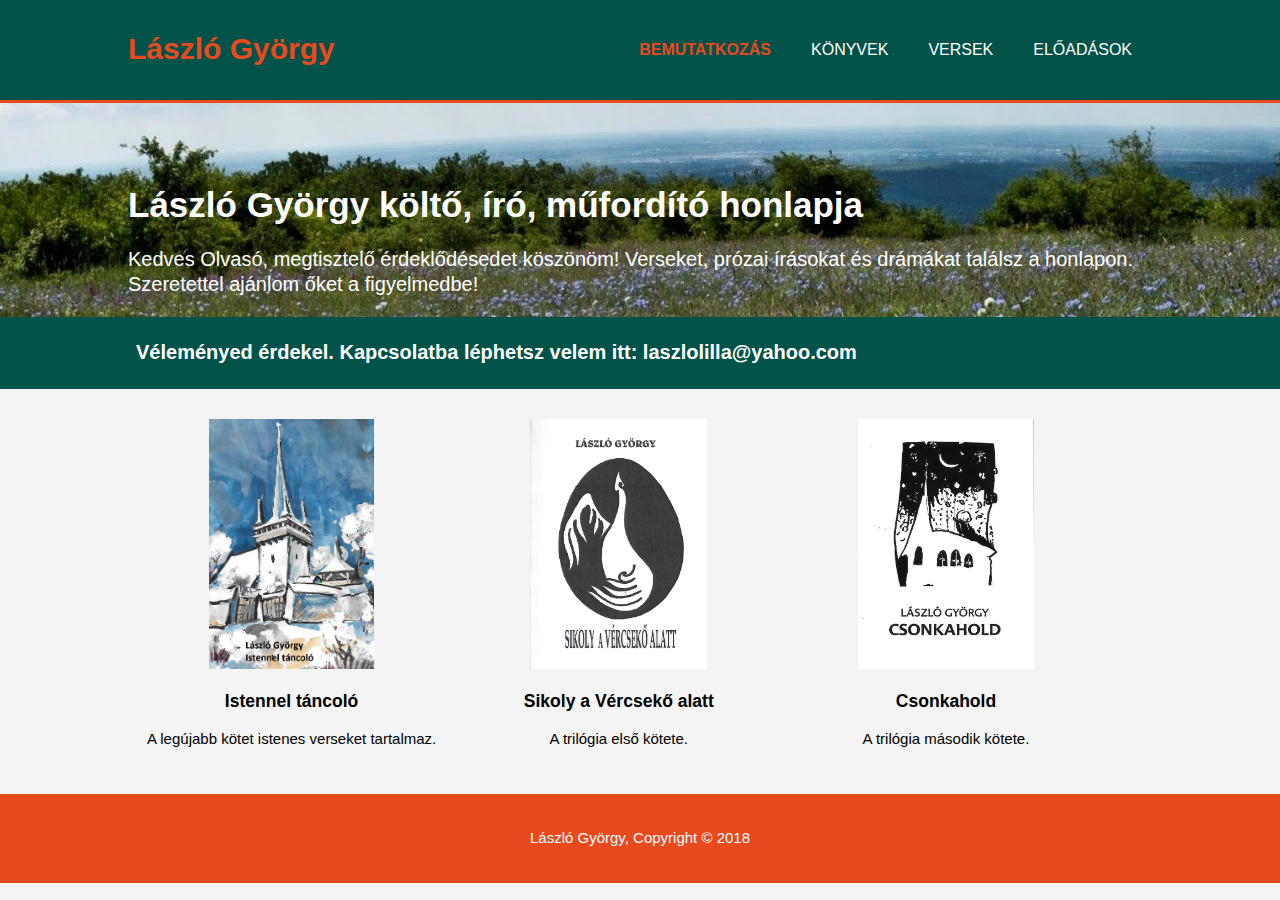
<file: index.html>
<!DOCTYPE html>
<html lang="hu">
<head>
	<title>László György</title>
	<meta charset="utf-8">
	<meta name="viewport" content="width=device-width">
	<meta name="description" content="László György költő, író, műfordító honlapja.">
	<meta name="keyword" content="László György, katolaszegi költő">
	<link rel="stylesheet" href="./css/LaszloGyorgy.css">
	
	
</head>

<body>
	<header>
		<div class="container">
			<div id="branding">
				<h1><span class="highlight">László György</span></h1>
			</div>
			
			<nav>
				<ul>
					<li class="current" > <a href="index.html">Bemutatkozás</a>
					</li>
					<li> <a href="about.html">Könyvek</a>
					</li>
					<li> <a href="poems.html">Versek</a>
					</li>
					<li> <a href="services.html">Előadások</a>
					</li>
				</ul>
			</nav>
		</div>
	</header>

	<section id="showcase">
		<div class="container">
			<h1>László György költő, író, műfordító honlapja
			</h1>
			<p>Kedves Olvasó, megtisztelő érdeklődésedet köszönöm! Verseket, prózai írásokat és drámákat találsz a honlapon. Szeretettel ajánlom őket a figyelmedbe!
			</p>
		</div>
	</section>
	
	<section id="emailme">
		<div class="container">
			<h1>Véleményed érdekel. Kapcsolatba léphetsz velem itt: laszlolilla@yahoo.com
			</h1>
		</div>
	</section>

	<section id="boxes">
		<div class="container">
			<div class="box">
				<img src="./img/istennel_tancolo.png">
				<h3>Istennel táncoló
				</h3>
				<p>A legújabb kötet istenes verseket tartalmaz. 
				</p>
			</div>
			<div class="box">
				<img src="./img/sikoly_a_vercseko_alatt.jpg">
				<h3>Sikoly a Vércsekő alatt
				</h3>
				<p>A trilógia első kötete. 
				</p>
			</div>
			<div class="box">
				<img src="./img/csonkahold.jpg">
				<h3>Csonkahold
				</h3>
				<p>A trilógia második kötete. 
				</p>
			</div>
		</div>
	</section>

	
	
	
	<footer>
		<p>László György, Copyright &copy; 2018
		</p>
	</footer>



</body>
</html>
</file>
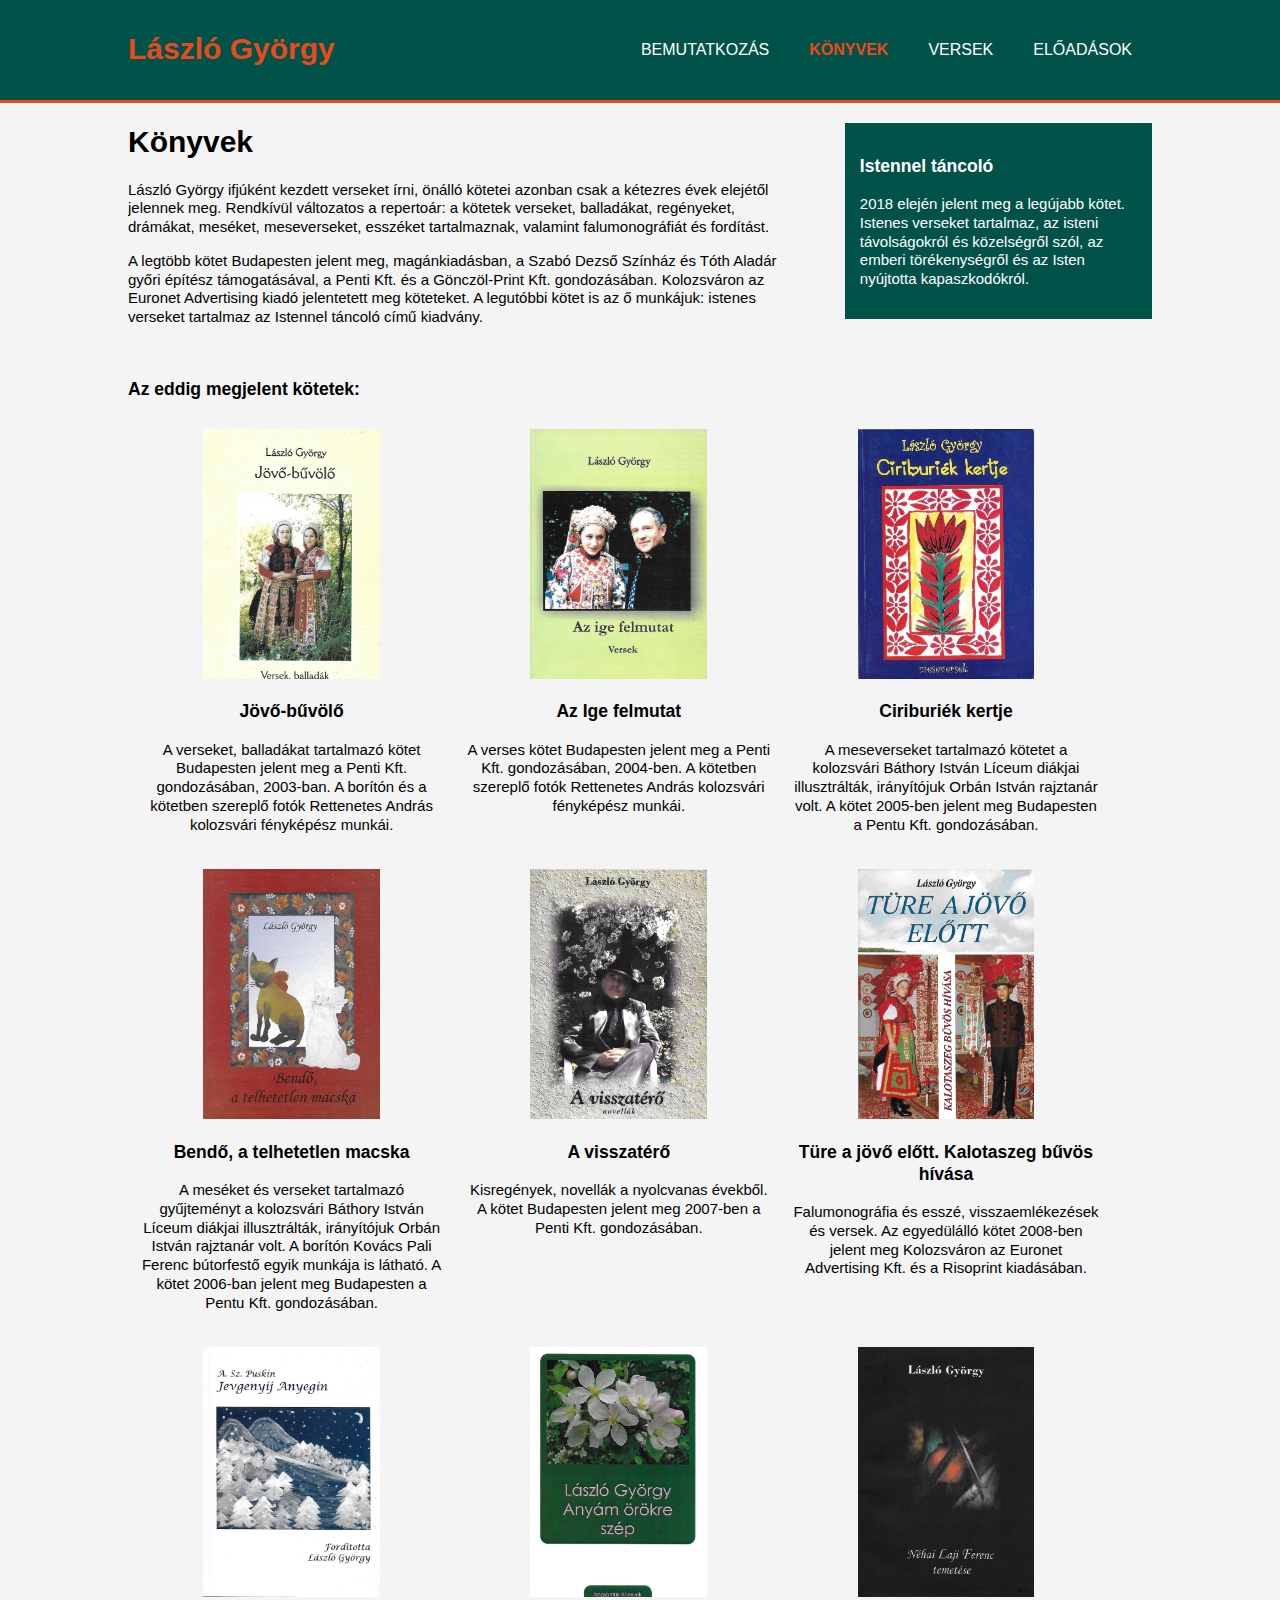
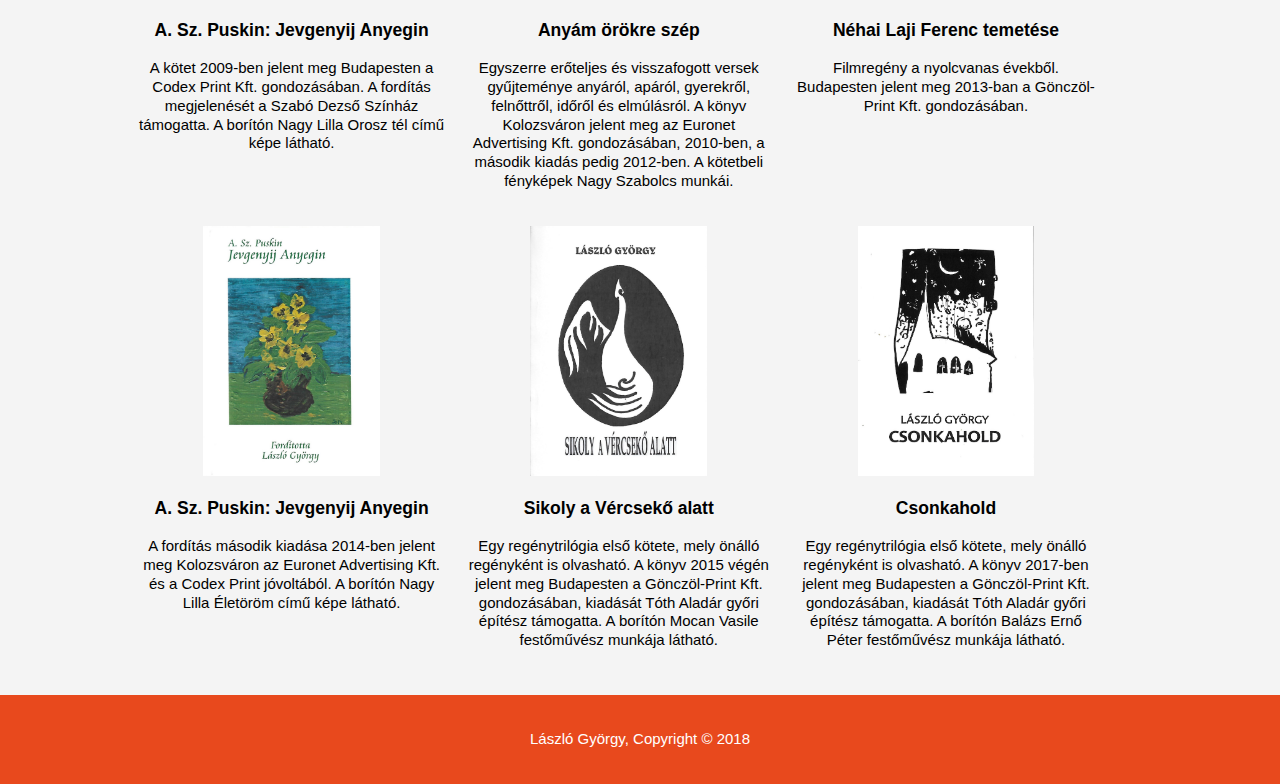
<file: about.html>
<!DOCTYPE html>
<html lang="hu">
<head>
	<title>Könyvek</title>
	<meta charset="utf-8">
	<meta name="viewport" content="width=device-width">
	<meta name="description" content="László György költő, író, műfordító honlapja.">
	<meta name="keyword" content="László György, katolaszegi költő">
	<link rel="stylesheet" href="./css/LaszloGyorgy.css">
	
	
</head>

<body>
	<header>
		<div class="container">
			<div id="branding">
				<h1><span class="highlight">László György</span></h1>
			</div>
			
			<nav>
				<ul>
					<li > <a href="index.html">Bemutatkozás</a>
					</li>
					<li class="current" > <a href="about.html">Könyvek</a>
					</li>
					<li> <a href="poems.html">Versek</a>
					</li>
					<li> <a href="services.html">Előadások</a>
					</li>
				</ul>
			</nav>
		</div>
	</header>
<!--
	<section id="emailme">
		<div class="container">
			<h1>Véleményed érdekel. Kapcsolatba léphetsz velem itt: laszlolilla@yahoo.com
			</h1>
		</div>
	</section>
-->
	<section id="main">
		<div class="container">
			<article id="main-col">
				<h1 class="page-title">Könyvek
				</h1>
				<p>László György ifjúként kezdett verseket írni, önálló kötetei azonban csak a kétezres évek elejétől jelennek meg. Rendkívül változatos a repertoár: a kötetek verseket, balladákat, regényeket, drámákat, meséket, meseverseket, esszéket tartalmaznak, valamint falumonográfiát és fordítást. 
				</p>
				<p>A legtöbb kötet Budapesten jelent meg, magánkiadásban, a Szabó Dezső Színház és Tóth Aladár győri építész támogatásával, a Penti Kft. és a Gönczöl-Print Kft. gondozásában. Kolozsváron az Euronet Advertising kiadó jelentetett meg köteteket. A legutóbbi kötet is az ő munkájuk: istenes verseket tartalmaz az Istennel táncoló című kiadvány. 
				</p>
			</article>
			
			<aside id="sidebar">
				<div class="dark">
					<h3>Istennel táncoló</h3>
					<p>2018 elején jelent meg a legújabb kötet. Istenes verseket tartalmaz, az isteni távolságokról és közelségről szól, az emberi törékenységről és az Isten nyújtotta kapaszkodókról.
					</p>
				</div>
			</aside>
		</div>
	</section>

	<section id="boxes">
		<div class="container">
			<h3>Az eddig megjelent kötetek:</h3>
			<div class="box">
				<img src="./img/jovo_buvolo.jpg">
				<h3>Jövő-bűvölő
				</h3>
				<p>A verseket, balladákat tartalmazó kötet Budapesten jelent meg a Penti Kft. gondozásában, 2003-ban. A borítón és a kötetben szereplő fotók Rettenetes András kolozsvári fényképész munkái.
				</p>
			</div>
			<div class="box">
				<img src="./img/az_ige_felmutat.jpg">
				<h3>Az Ige felmutat
				</h3>
				<p>A verses kötet Budapesten jelent meg a Penti Kft. gondozásában, 2004-ben. A kötetben szereplő fotók Rettenetes András kolozsvári fényképész munkái.
				</p>
			</div>
			<div class="box">
				<img src="./img/ciriburiek_kertje.jpg">
				<h3>Ciriburiék kertje
				</h3>
				<p>A meseverseket tartalmazó kötetet a kolozsvári Báthory István Líceum diákjai illusztrálták, irányítójuk Orbán István rajztanár volt. A kötet 2005-ben jelent meg Budapesten a Pentu Kft. gondozásában.
				</p>
			</div>
		</div>
		<div class="container">
			<div class="box">
				<img src="./img/bendo_a_telhetetlen_macska.jpg">
				<h3>Bendő, a telhetetlen macska
				</h3>
				<p>A meséket és verseket tartalmazó gyűjteményt a kolozsvári Báthory István Líceum diákjai illusztrálták, irányítójuk Orbán István rajztanár volt. A borítón Kovács Pali Ferenc bútorfestő egyik munkája is látható. A kötet 2006-ban jelent meg Budapesten a Pentu Kft. gondozásában. 
				</p>
			</div>
			<div class="box">
				<img src="./img/a_visszatero.jpg">
				<h3>A visszatérő
				</h3>
				<p>Kisregények, novellák a nyolcvanas évekből. A kötet Budapesten jelent meg 2007-ben a Penti Kft. gondozásában.
				</p>
			</div>
			<div class="box">
				<img src="./img/ture_a_jovo_elott.jpg">
				<h3>Türe a jövő előtt. Kalotaszeg bűvös hívása
				</h3>
				<p>Falumonográfia és esszé, visszaemlékezések és versek. Az egyedülálló kötet 2008-ben jelent meg Kolozsváron az Euronet Advertising Kft. és a Risoprint kiadásában.  
				</p>
			</div>
		</div>
		<div class="container">
			<div class="box">
				<img src="./img/anyegin1.jpg">
				<h3>A. Sz. Puskin: Jevgenyij Anyegin
				</h3>
				<p> A kötet 2009-ben jelent meg Budapesten a Codex Print Kft. gondozásában. A fordítás megjelenését a Szabó Dezső Színház támogatta. A borítón Nagy Lilla Orosz tél című képe látható.
				</p>
			</div>
			<div class="box">
				<img src="./img/anyam_orokre_szep2.jpg">
				<h3>Anyám örökre szép
				</h3>
				<p>Egyszerre erőteljes és visszafogott versek gyűjteménye anyáról, apáról, gyerekről, felnőttről, időről és elmúlásról. A könyv Kolozsváron jelent meg az Euronet Advertising Kft. gondozásában, 2010-ben, a második kiadás pedig 2012-ben. A kötetbeli fényképek Nagy Szabolcs munkái.
				</p>
			</div>
			<div class="box">
				<img src="./img/nehai_laji_ferenc_temetese.jpg">
				<h3>Néhai Laji Ferenc temetése
				</h3>
				<p>Filmregény a nyolcvanas évekből. Budapesten jelent meg 2013-ban a Gönczöl-Print Kft. gondozásában. 
				</p>
			</div>
		</div>
		<div class="container">
			<div class="box">
				<img src="./img/anyegin2.jpg">
				<h3>A. Sz. Puskin: Jevgenyij Anyegin
				</h3>
				<p> A fordítás második kiadása 2014-ben jelent meg Kolozsváron az Euronet Advertising Kft. és a Codex Print jóvoltából. A borítón Nagy Lilla Életöröm című képe látható.
				</p>
			</div>
			<div class="box">
				<img src="./img/sikoly_a_vercseko_alatt.jpg">
				<h3>Sikoly a Vércsekő alatt
				</h3>
				<p>Egy regénytrilógia első kötete, mely önálló regényként is olvasható. A könyv 2015 végén jelent meg Budapesten a Gönczöl-Print Kft. gondozásában, kiadását Tóth Aladár győri építész támogatta. A borítón Mocan Vasile festőművész munkája látható. 
				</p>
			</div>
			<div class="box">
				<img src="./img/csonkahold.jpg">
				<h3>Csonkahold
				</h3>
				<p>Egy regénytrilógia első kötete, mely önálló regényként is olvasható. A könyv 2017-ben jelent meg Budapesten a Gönczöl-Print Kft. gondozásában, kiadását Tóth Aladár győri építész támogatta. A borítón Balázs Ernő Péter festőművész munkája látható. 
				</p>
			</div>
		</div>
	</section>
	
	
	
	<footer>
		<p>László György, Copyright &copy; 2018
		</p>
	</footer>



</body>
</html>
</file>
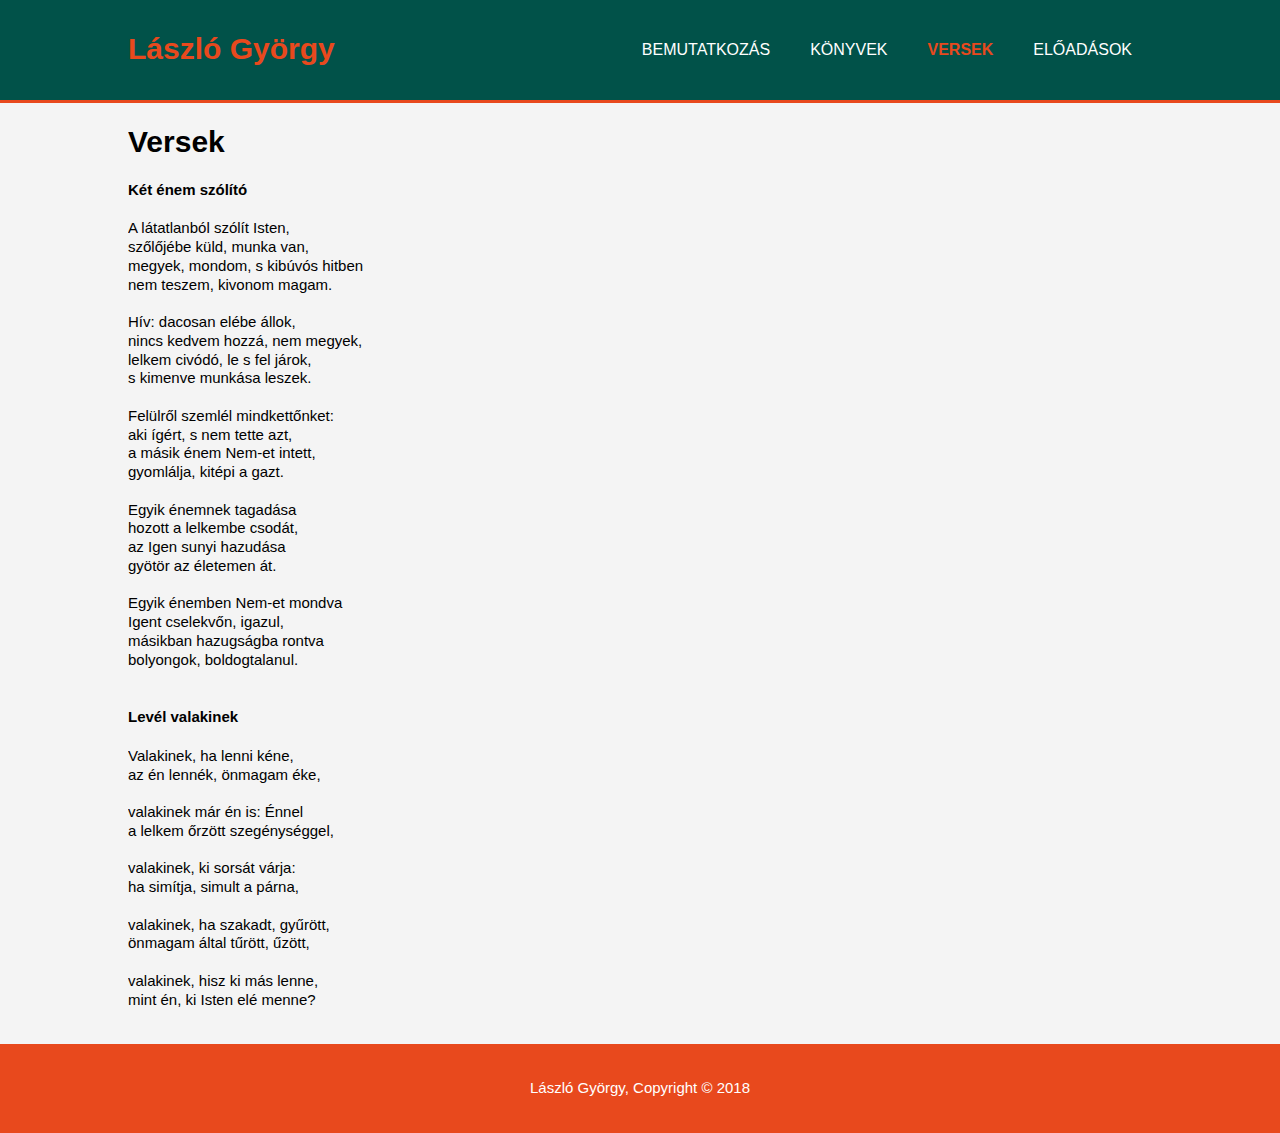
<file: poems.html>
<!DOCTYPE html>
<html lang="hu">
<head>
	<title>Versek</title>
	<meta charset="utf-8">
	<meta name="viewport" content="width=device-width">
	<meta name="description" content="László György költő, író, műfordító honlapja.">
	<meta name="keyword" content="László György, katolaszegi költő">
	<link rel="stylesheet" href="./css/LaszloGyorgy.css">
	
	
</head>

<body>
	<header>
		<div class="container">
			<div id="branding">
				<h1><span class="highlight">László György</span></h1>
			</div>
			
			<nav>
				<ul>
					<li > <a href="index.html">Bemutatkozás</a>
					</li>
					<li  > <a href="about.html">Könyvek</a>
					</li>
					<li class="current"> <a href="poems.html">Versek</a>
					</li>
					<li > <a href="services.html">Előadások</a>
					</li>
				</ul>
			</nav>
		</div>
	</header>
<!--
	<section id="emailme">
		<div class="container">
			<h1>Véleményed érdekel. Kapcsolatba léphetsz velem itt: laszlolilla@yahoo.com
			</h1>
		</div>
	</section>
-->
	<section id="main">
		<div class="container">
			<article id="main-col">
				<h1 class="page-title">Versek
				</h1>
				
				<h4>Két énem szólító</h4>
				<p>A látatlanból szólít Isten,<br>
				szőlőjébe küld, munka van,<br>
				megyek, mondom, s kibúvós hitben<br>
				nem teszem, kivonom magam.<br>
				<br>
				Hív: dacosan elébe állok,<br>
				nincs kedvem hozzá, nem megyek,<br>
				lelkem civódó, le s fel járok,<br>
				s kimenve munkása leszek.<br>
				<br>
				Felülről szemlél mindkettőnket:<br>
				aki ígért, s nem tette azt,<br>
				a másik énem Nem-et intett,<br>
				gyomlálja, kitépi a gazt.<br>
				<br>
				Egyik énemnek tagadása<br>
				hozott a lelkembe csodát,<br>
				az Igen sunyi hazudása<br>
				gyötör az életemen át.<br>
				<br>
				Egyik énemben Nem-et mondva<br>
				Igent cselekvőn, igazul,<br>
				másikban hazugságba rontva<br>
				bolyongok, boldogtalanul.<br>
				<br>
				</p>
				
				



				<h4>Levél valakinek
				</h4>
				<p>
				Valakinek, ha lenni kéne,<br>
				az én lennék, önmagam éke,<br>
				<br>
				valakinek már én is: Énnel<br>
				a lelkem őrzött szegénységgel,<br>
				<br>
				valakinek, ki sorsát várja:<br>
				ha simítja, simult a párna, <br>
				<br>
				valakinek, ha szakadt, gyűrött,<br>
				önmagam által tűrött, űzött,<br>
				<br>
				valakinek, hisz ki más lenne,<br>
				mint én, ki Isten elé menne? <br>
				</p>	
				
				
				
				
				
				
				
				
				
				
				
				
			</article>
			
			
			
			
			
		</div>
	</section>

	
	
	
	
	<footer>
		<p>László György, Copyright &copy; 2018
		</p>
	</footer>



</body>
</html>
</file>
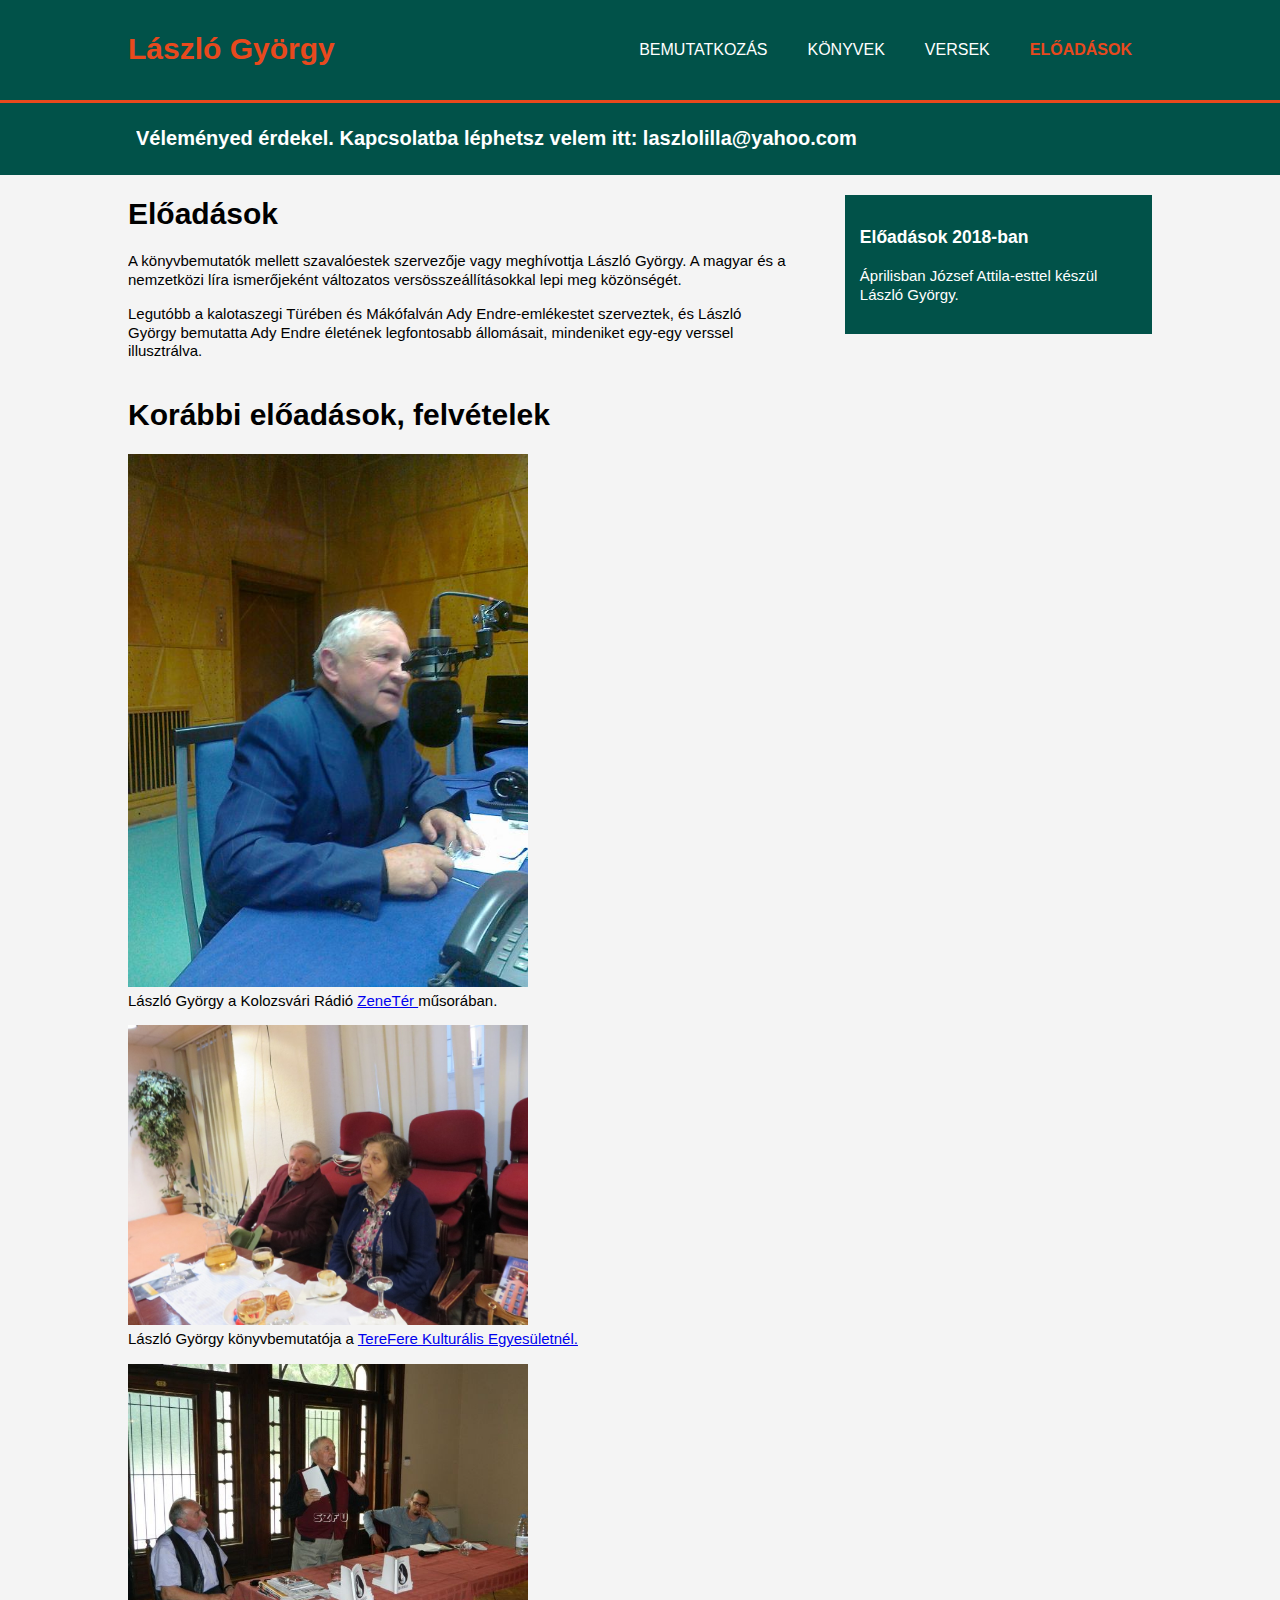
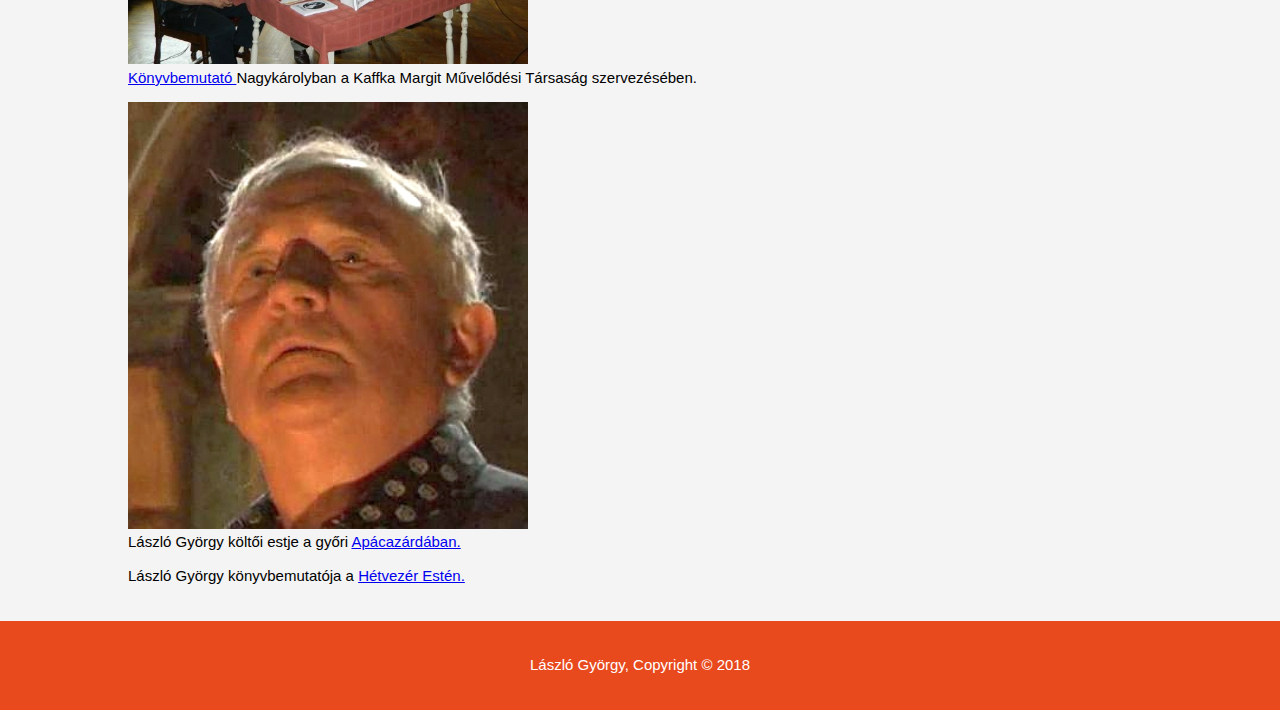
<file: services.html>
<!DOCTYPE html>
<html lang="hu">
<head>
	<title>Előadások</title>
	<meta charset="utf-8">
	<meta name="viewport" content="width=device-width">
	<meta name="description" content="László György költő, író, műfordító honlapja.">
	<meta name="keyword" content="László György, katolaszegi költő">
	<link rel="stylesheet" href="./css/LaszloGyorgy.css">
	
	
</head>

<body>
	<header>
		<div class="container">
			<div id="branding">
				<h1><span class="highlight">László György</span></h1>
			</div>
			
			<nav>
				<ul>
					<li > <a href="index.html">Bemutatkozás</a>
					</li>
					<li  > <a href="about.html">Könyvek</a>
					</li>
					<li> <a href="poems.html">Versek</a>
					</li>
					<li class="current"> <a href="services.html">Előadások</a>
					</li>
				</ul>
			</nav>
		</div>
	</header>

	<section id="emailme">
		<div class="container">
			<h1>Véleményed érdekel. Kapcsolatba léphetsz velem itt: laszlolilla@yahoo.com
			</h1>
		</div>
	</section>

	<section id="main">
		<div class="container">
			<article id="main-col">
				<h1 class="page-title">Előadások
				</h1>
				<p>A könyvbemutatók mellett szavalóestek szervezője vagy meghívottja László György. A magyar és a nemzetközi líra ismerőjeként változatos versösszeállításokkal lepi meg közönségét. 
				</p>
				<p>Legutóbb a kalotaszegi Türében és Mákófalván Ady Endre-emlékestet szerveztek, és László György bemutatta Ady Endre életének legfontosabb állomásait, mindeniket egy-egy verssel illusztrálva. 
				</p>
			</article>
			
			<aside id="sidebar">
				<div class="dark">
					<h3>Előadások 2018-ban</h3>
					<p>Áprilisban József Attila-esttel készül László György. 
					</p>
				</div>
			</aside>
		</div>
	</section>

	
	
	<section id="main">
		<div class="container">
			<article id="main-col">
				<h1 class="page-title">Korábbi előadások, felvételek
				</h1>
				
				
				<p>
					<img src="img/laszlogyorgy3.jpg" alt="LaszloGyorgy"><br>
					László György a Kolozsvári Rádió <a href="http://kolozsvariradio.ro/2015/10/16/kalotaszeg-szerelmese-zeneterben-laszlo-gyorgy-iro/" title="Kolozsvári Rádióban">ZeneTér </a>műsorában.<br>
				</p>
				
	
				<p>
					<img src="img/laszlogyorgy.jpg" alt="LaszloGyorgy"><br>
					László György könyvbemutatója a <a href="https://www.terefereklub.hu/sikoly-vercseko-alatt-rozgics-maria-bemutatja-laszlo-gyorgy-konyvet-2016-marcius-24/" title="Könyvbemutató2"> TereFere Kulturális Egyesületnél.</a>	<br>
				</p>
			
				<p>
					<img src="img/laszlogyorgy4.jpg" alt="könyvbemutató"><br>
					<a href="http://www.frissujsag.ro/bemutattak-laszlo-gyorgy-konyvet/" title="Könyvbemutató"> Könyvbemutató </a> Nagykárolyban a Kaffka Margit Művelődési Társaság szervezésében.
				</p>
			
			
				<p>
					<img src="img/laszlogyorgy2.jpg" alt="LaszloGyorgy"><br>
					László György költői estje a győri <a href="http://www.mediawavearchivum.hu/index.php?modul=filmek&kod=4005" title="Költői est a győri Apácazárdában"> Apácazárdában.</a><br>
				</p>

	
				<p>
					László György könyvbemutatója a <a href="http://fejerszovetseg.blogspot.ro/2016/04/laszlo-gyorgy-konyv-bemutatoja.html" title="Könyvbemutató"> Hétvezér Estén.</a><br>
				</p>
	
				
			
				
			</article>
			
			
		</div>
	</section>
	
	<!--
	<section id="boxes">
		<div class="container">
			<h3>Korábbi előadások, felvételek:</h3>
			<div class="box-bigger">
				<img src="img/laszlogyorgy3.jpg" alt="LaszloGyorgy"><br>
				<p>László György a Kolozsvári Rádió <a href="http://kolozsvariradio.ro/2015/10/16/kalotaszeg-szerelmese-zeneterben-laszlo-gyorgy-iro/" title="Kolozsvári Rádióban">ZeneTér </a>műsorában.<br>
				</p>
			</div>
			
			<div class="box-bigger">
				<img src="img/laszlogyorgy.jpg" alt="LaszloGyorgy"><br>
				<p>László György könyvbemutatója a <a href="https://www.terefereklub.hu/sikoly-vercseko-alatt-rozgics-maria-bemutatja-laszlo-gyorgy-konyvet-2016-marcius-24/" title="Könyvbemutató2"> TereFere Kulturális Egyesületnél.</a>	<br>
				</p>
				
			</div>
			
			<div class="box-bigger">
				<img src="img/laszlogyorgy4.jpg" alt="könyvbemutató"><br>
				<p>	<a href="http://www.frissujsag.ro/bemutattak-laszlo-gyorgy-konyvet/" title="Könyvbemutató"> Könyvbemutató </a> Nagykárolyban a Kaffka Margit Művelődési Társaság szervezésében.
				</p>
			</div>
			
			
			<div class="box-bigger">	
				<img src="img/laszlogyorgy2.jpg" alt="LaszloGyorgy"><br>
				<p>László György költői estje a győri <a href="http://www.mediawavearchivum.hu/index.php?modul=filmek&kod=4005" title="Költői est a győri Apácazárdában"> Apácazárdában.</a><br>
				</p>
				<p>László György könyvbemutatója a <a href="http://fejerszovetseg.blogspot.ro/2016/04/laszlo-gyorgy-konyv-bemutatoja.html" title="Könyvbemutató"> Hétvezér Estén.</a><br>
				</p>
			</div> 
		</div>
						
	</section>	-->		
				
				
				
	
	
	
	
	
	
	<footer>
		<p>László György, Copyright &copy; 2018
		</p>
	</footer>



</body>
</html>
</file>
<file: css/LaszloGyorgy.css>
body {
	font: 15px/1.25 Arial, Helvetica, sans-serif;
	padding: 0;
	margin: 0 ;
	background-color: #f4f4f4; /*#A5A5AF;*/
}

/*global*/
.container {
	width:80%;
	margin:auto;
	overflow: hidden;
}

ul {
	margin: 0;
	padding: 0;
}

.dark {
	padding: 15px;
	background: #015249;
	color: #ffffff;
	margin-top: 10px;
	margin-bottom: 10px;
}

/*header*/

header {
	background: #015249;
	color: #ffffff;
	padding-top: 30px;
	min-height: 70px;
	border-bottom: #e8491d 3px solid;
}

header a {
	color: #ffffff;
	text-decoration: none;
	text-transform: uppercase;
	font-size: 16px;
}


header li {
	float: left;
	display: inline;
	padding: 0 20px 0 20px;
}

header #branding{
	float: left;
}

header #branding h1 {
	margin: 0;
}

header nav {
	float: right;
	margin-top: 10px;
}

header .highlight, header .current a {
	color: #e8491d;
	font-weight: bold;
}

header a:hover {
	color: #cccccc;
	font-weight: bold;
}

/*showcase*/

#showcase {
	min-height: 200px;
	background: url('../img/showcase.jpg') no-repeat;
	text-align center;
	color: /*#015249;*/ #ffffff;
}

 #showcase h1 {
	margin-top: 80px;
	font-size: 35px;
	margin-bottom: 10px;
	

}
 #showcase p{
	 font-size: 20px;
 }
 
 /*emailme*/
 
 #emailme {
	 padding: 10px;
	 color: #ffffff;
	 background: #015249;
	 font-size:10px;
 }
 
 /*boxes*/
 
 #boxes {
	 margin-top: 20px;
	 
 }
 
 #boxes .box{
	 float: left;
	 text-align: center;
	 width: 30%;
	 padding: 10px;
 }
 
 #boxes .box img {
	 /*width: 180px;*/
	 height: 250px;
 }
 
 
 #main-col img {
	 width: 400px;
 }
 
 
 
 /*sidebar*/
 aside#sidebar {
	 float: right;
	 width: 30%;
	 margin-top: 10px;
	 
 }
 
 /*main-col*/
 
 article#main-col{
	 float: left;
	 width: 65%;
	 
 }
 
 footer {
	 padding: 20px;
	 margin-top: 20px;
	 color: #ffffff;
	 background-color: #e8491d;
	 text-align: center;
 }
 
 /*Media Queries*/
 
 @media(max-width:768px){
	 header #branding, header nav, header nav li, #boxes .box, article#main-col	 {
		 float: none;
		 text-align: center;
		 width: 100%;
		 
	 }
 }
</file>
